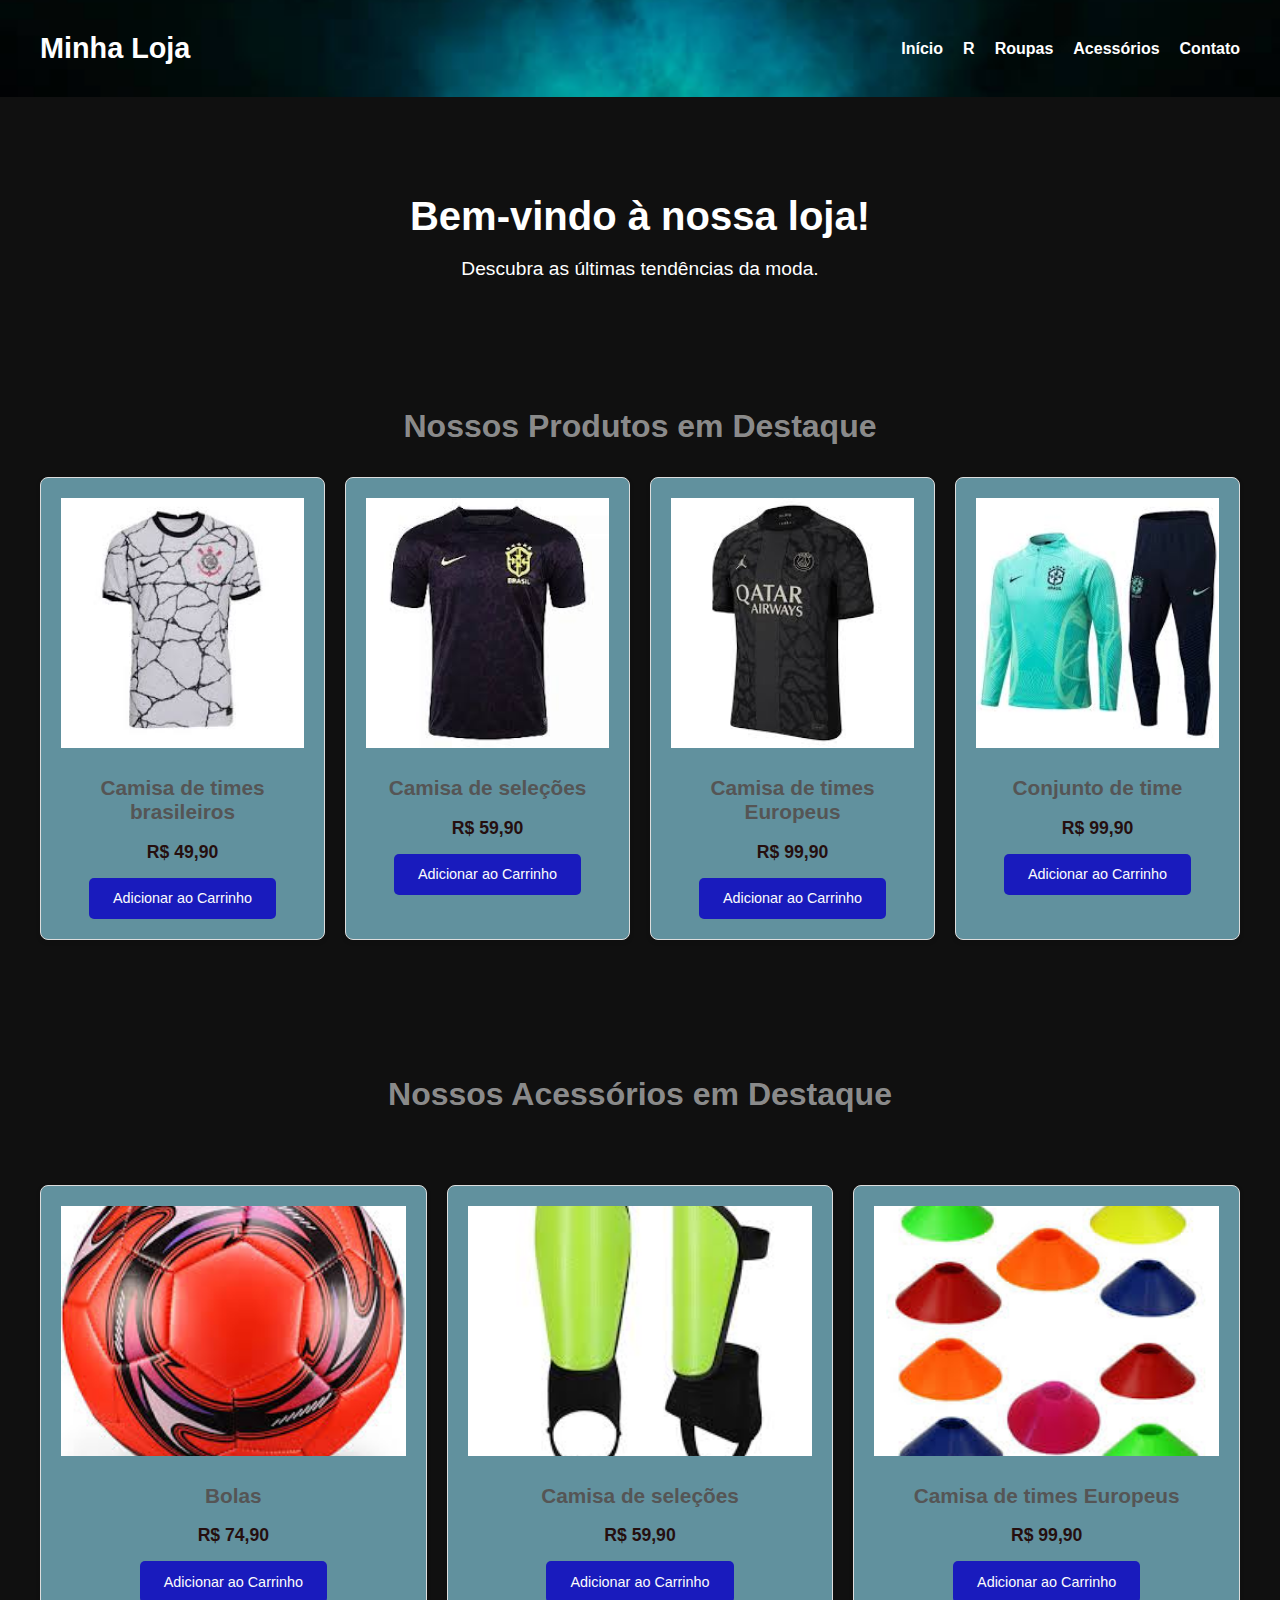
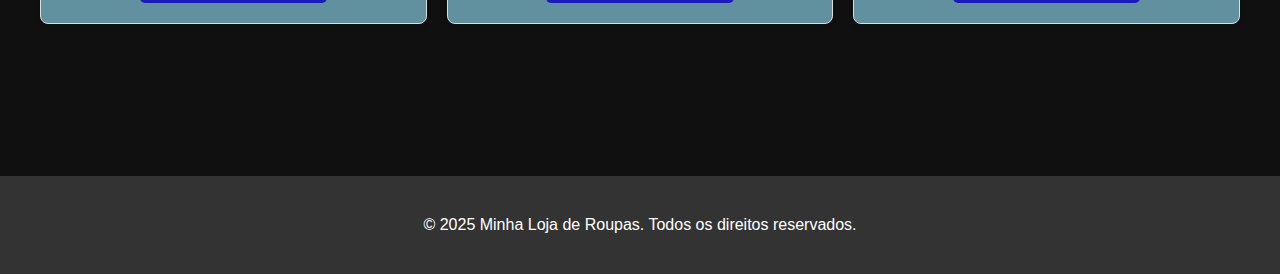
<file: index.html>
<!DOCTYPE html>
<html lang="pt-BR">

<head>
    <meta charset="UTF-8">
    <meta name="viewport" content="width=device-width, initial-scale=1.0">
    <title>Minha Loja de Roupas</title>
    <link rel="stylesheet" href="style.css">
    <script src="script.js"></script>
</head>

<body>
    <header>
        <nav>
            <h1>Minha Loja</h1>
            <ul>
                <li><a href="index.html">Início</a></li>
                <li><a href="#">R</a></li>
                <li><a href="roupas.html">Roupas </a></li>
                <li><a href="acessorio.html">Acessórios</a></li>
                <li><a href="contato.html">Contato</a></li>

            </ul>
        </nav>
    </header>

    <main>
        <section class="hero">
            <h2>Bem-vindo à nossa loja!</h2>
            <p>Descubra as últimas tendências da moda.</p>

        </section>

        <section class="products">
            <h3>Nossos Produtos em Destaque</h3>
            <div class="product-grid">
                <div class="product-item">
                    <div class="product-images-hover" onmouseenter="startImageRotation(this)"
                        onmouseleave="stopImageRotation(this)">
                        <img src="imagens/cam.bra.1.jfif" alt="camisa do corinthians">
                        <img src="imagens/cam.bra.2.jfif" alt="Camisa do flamengo ">
                        <img src="imagens/cam.bra.3.jfif" alt="Camisa do são paulo">
                        <img src="imagens/cam.bra.4.jfif" alt="Camisa do cruzeiro ">
                        <img src="imagens/cam.bra.5.jfif" alt="Camisa do junventude ">
                        <img src="imagens/cam.bra.6.jfif" alt="Camisa do palmeiras">
                    </div>
                    <h4>Camisa de times brasileiros</h4>
                    <p>R$ 49,90</p>
                    <a href="teste.html"><button>Adicionar ao Carrinho</button></a>
                </div>
                <div class="product-item">
                    <div class="product-images-hover" onmouseenter="startImageRotation(this)"
                        onmouseleave="stopImageRotation(this)">
                        <img src="imagens/cam.sel.1.jfif" alt="Calça Jeans Skinny">
                        <img src="imagens/cam.sel.3.jfif" alt="Calça Jeans Skinny">
                        <img src="imagens/cam.sel.4.jfif" alt="Calça Jeans Skinny">
                        <img src="imagens/cam.sel.2.jfif" alt="Calça Jeans Skinny">
                        <img src="imagens/cam.sel.5.jfif" alt="Calça Jeans Skinny">
                        <img src="imagens/cam.sel.6.jfif" alt="Calça Jeans Skinny">

                    </div>
                    <h4>Camisa de seleções</h4>
                    <p>R$ 59,90</p>
                    <a href="teste.html"><button>Adicionar ao Carrinho</button></a>
                </div>
                <div class="product-item">
                    <div class="product-images-hover" onmouseenter="startImageRotation(this)"
                        onmouseleave="stopImageRotation(this)">
                        <img src="imagens/cam.eur.1.jfif" alt="Vestido Floral">
                        <img src="imagens/cam.eur.2.jfif" alt="Vestido Floral Costas">
                        <img src="imagens/cam.eur.3.jfif" alt="Camisa Polo Azul">
                        <img src="imagens/cam.eur.4.jfif" alt="Camisa Polo Azul">
                        <img src="imagens/cam.eur.5.jfif" alt="Camisa Polo Azul">
                        <img src="imagens/cam.eur.6.jfif" alt="Camisa Polo Azul">
                    </div>
                    <h4>Camisa de times Europeus</h4>
                    <p>R$ 99,90</p>
                    <a href="teste.html"><button>Adicionar ao Carrinho</button></a>
                </div>
                <div class="product-item">
                    <div class="product-images-hover" onmouseenter="startImageRotation(this)"
                        onmouseleave="stopImageRotation(this)">
                        <img src="imagens/conj.time2.jfif" alt="conjunto de time">
                        <img src="imagens/conj.time.jfif" alt="conjunto de time">
                        <img src="imagens/conj.time3.jfif" alt="conjunto de time">
                        <img src="imagens/conj.time4.jfif" alt="conjunto de time">
                        <img src="imagens/conj.time5.jfif" alt="conjunto de time">
                        <img src="imagens/conj.time6.jfif" alt="conjunto de time">
                    </div>
                    <h4>Conjunto de time</h4>
                    <p>R$ 99,90</p>
                    <a href="teste.html"><button>Adicionar ao Carrinho</button></a>
                </div>
       </section>
    </main>

    <main> 
        <section class="hero">
            <section class="products">
            <h3>Nossos Acessórios em Destaque</h3>
            <div class="product-grid">
         
            
        </section>

         <section class="products">
            <div class="product-grid">

                <div class="product-item">
                    <div class="product-images-hover" onmouseenter="startImageRotation(this)"
                        onmouseleave="stopImageRotation(this)">
                        <img src="imagens/ace.1.jfif" alt="a">
                        <img src="imagens/ace.2.jfif" alt="a">
                        <img src="imagens/ace.3.jfif" alt="a">
                    </div>
                    <h4> Bolas</h4>
                    <p>R$ 74,90</p>
                    <a href="teste.html"><button>Adicionar ao Carrinho</button></a>
                </div>
                <div class="product-item">
                        <div class="product-images-hover" onmouseenter="startImageRotation(this)"
                            onmouseleave="stopImageRotation(this)">
                            <img src="imagens/acee.1.jfif" alt="a">
                            <img src="imagens/acee.2.jfif" alt="a">
                        </div>
                        <h4>Camisa de seleções</h4>
                        <p>R$ 59,90</p>
                        <a href="teste.html"><button>Adicionar ao Carrinho</button></a>
                </div>
                <div class="product-item">
                    <div class="product-images-hover" onmouseenter="startImageRotation(this)"
                        onmouseleave="stopImageRotation(this)">
                        <img src="imagens/trei.1.jfif" alt="">
                        <img src="imagens/trei.2.jfif" alt="">
                        <img src="imagens/trei.3.jfif" alt="">
                    </div>
                    <h4>Camisa de times Europeus</h4>
                    <p>R$ 99,90</p>
                    <a href="teste.html"><button>Adicionar ao Carrinho</button></a>
                        </div>

                   
        </section>
    </main>

    <footer>
        <p>&copy; 2025 Minha Loja de Roupas. Todos os direitos reservados.</p>
    </footer>
</body>

</html>
</file>
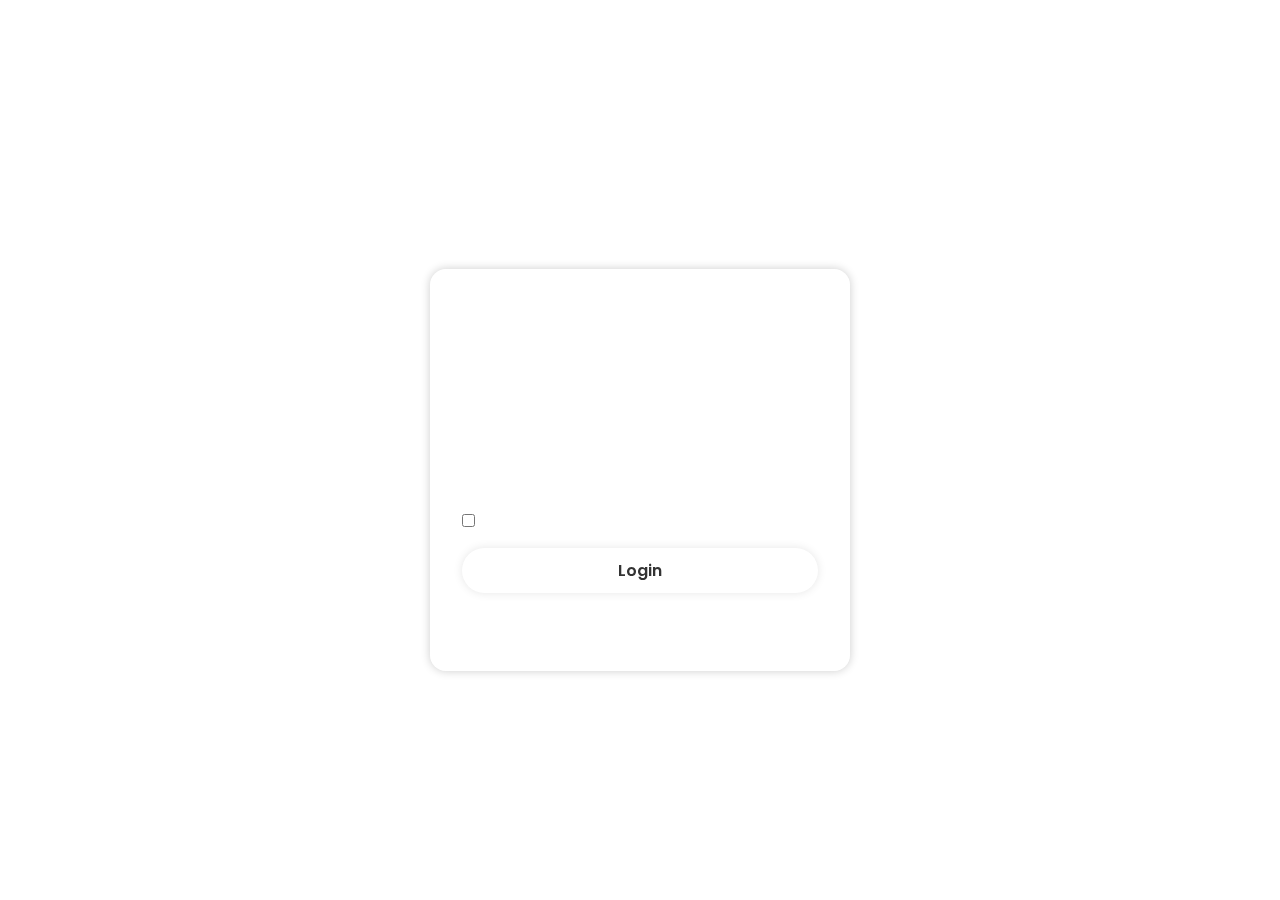
<file: loginForm.html>
<!DOCTYPE html>
<html lang="en">
<head>
    <meta charset="UTF-8">
    <meta name="viewport" content="width=device-width, initial-scale=1.0">
    <title>Document</title>
    <link href='htts://unpkg.com/boxicons@2.1.4/css/boxicons.min.css' rel='stylesheet'>
    <link rel="stylesheet"  href="./style_login.css">
</head>
<body>
    <div class="wrapper">
        <form id="loginForm"> <h1>Login</h1> 
            <div class="input-box">
                <span class="icon"><i class="bx bx-user"></i></span>
                <input type="text" placeholder="Username" required id="username"> <i class="bx bx-user"></i>
            </div>

            <div class="input-box">
                <input type="password" placeholder="Password" required id="password"><i class="bx bxs-lock-alt"></i>
            </div>

            <div class="remember-forgot">
                <label><input type="checkbox">Remember me</label>
                <a href="#">Forgot Password</a>
            </div>

            <button type="submit" class="btn">Login</button>

            <p id="errorMessage" style="color: red; text-align: center; margin-top: 10px;"></p>
             <div class="register-link">
                <p>Don't have an account? <a href="#" register></a></p>
             </div>
        </form>

    </div>
    
</body>
</html>
</file>
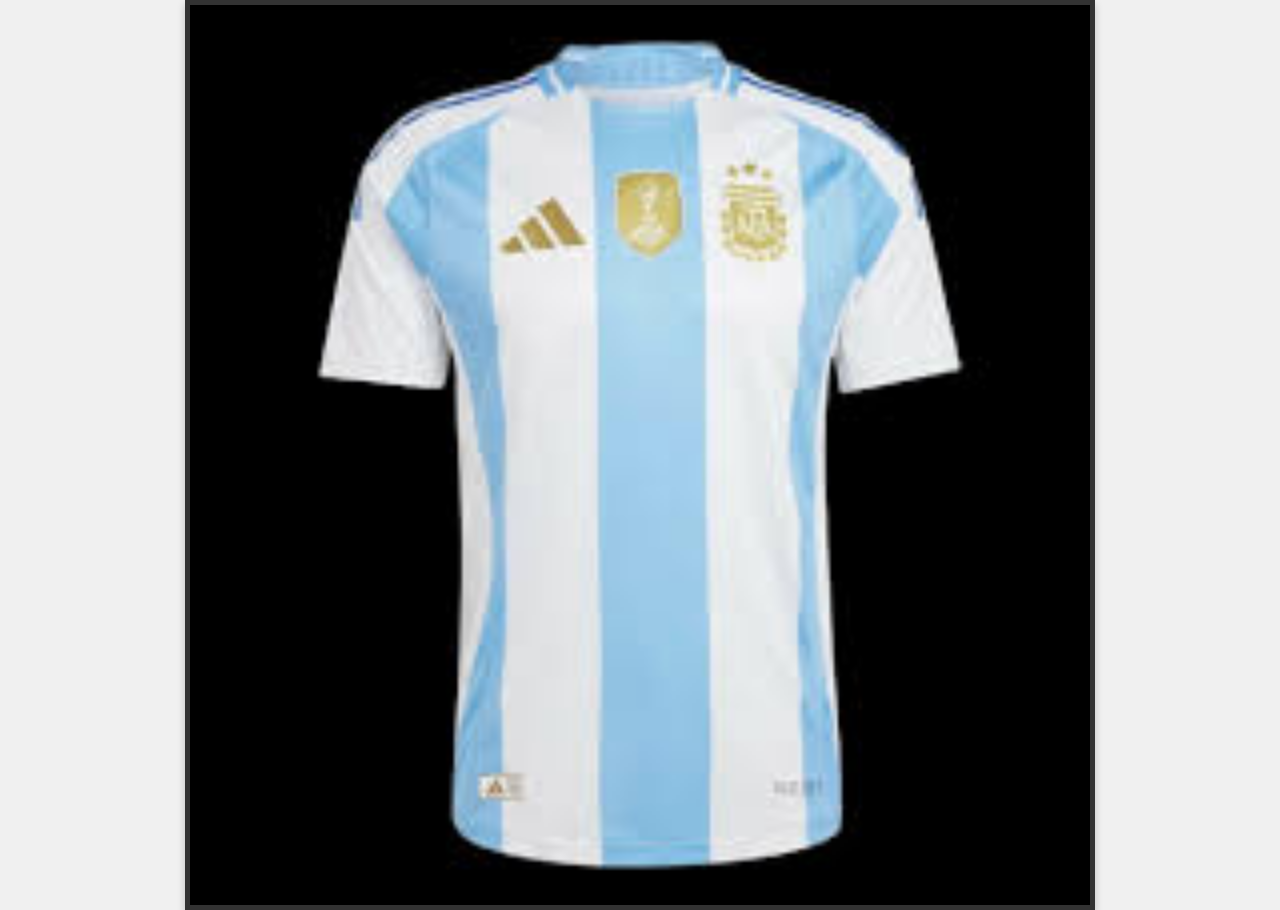
<file: teste/teste2.html>
<!DOCTYPE html>
<html lang="pt-br">
<head>
    <meta charset="UTF-8">
    <meta name="viewport" content="width=device-width, initial-scale=1.0">
    <title>Minha Galeria de Imagens</title>
    <link rel="stylesheet" href="style-teste2.css">
</head>
<body>

    <div class="carousel-container">
        <div class="carousel-slide">
            <img src="imagens/cam.sel.4.jfif" alt="Descrição da Imagem 1">
        </div>
        <div class="carousel-slide">
            <img src="imagens/cam.bra.1.jfif" alt="Descrição da Imagem 2">
        </div>
        <div class="carousel-slide">
            <img src="imagens/cam.sel.6.jfif" alt="Descrição da Imagem 3">
        </div>
        </div>

    <script src="script-teste2.js"></script>
</body>
</html>
</file>
<file: style.css>
/* Estilos Gerais */
body {
    font-family: Arial, sans-serif;
    margin: 0;
    padding: 0;
    box-sizing: border-box;
    background-color: #000000ef;
    color: #333;
}

/* Cabeçalho */
header {
    background-size: cover;
    background-position: center;
    background-image: url(imagens/backimagem5)  ;
    background-color: #802121;
    color: white;
    padding: 2rem 0;
    text-align: center;
}

nav {
    display: flex;
    justify-content: space-between;
    align-items: center;
    max-width: 1200px;
    margin: 0 auto;
    padding: 0 20px;
}


nav h1 {
    margin: 0;
    font-size: 1.8rem;
}

nav ul {
    list-style: none;
    padding: 0;
    margin: 0;
    display: flex;
}

nav ul li {
    margin-left: 20px;
}

nav ul li a {
    color: white;
    text-decoration: none;
    font-weight: bold;
    transition: color 0.3s ease;
}

nav ul li a:hover {
    color: #353a57; /* Dourado */
}

/* Seção Hero */
.hero {
 
    color: white;
    text-align: center;
    padding: 4rem 20px;
    margin-bottom: 2rem;
}

.hero h2 {
    font-size: 2.5rem;
    margin-bottom: 1rem;
}

.hero p {
    font-size: 1.2rem;
    margin-bottom: 2rem;
}

.hero button {
    background-color: #ffd700;
    color: #333;
    border: none;
    padding: 1rem 2rem;
    font-size: 1rem;
    cursor: pointer;
    border-radius: 5px;
    transition: background-color 0.3s ease;
}

.hero button:hover {
    background-color: #e0b800;
}

/* Seção de Produtos */
.products {
    max-width: 1200px;
    margin: 0 auto;
    padding: 0 20px 40px;
    text-align: center;
}

.products h3 {
    font-size: 2rem;
    margin-bottom: 2rem;
    color: #adadadce;
}

.product-grid {
    display: grid;
    grid-template-columns: repeat(auto-fit, minmax(250px, 1fr));
    gap: 20px;
}

.product-item {
    background-color: rgb(97, 145, 158);
    border: 1px solid #ddd;
    border-radius: 8px;
    padding: 20px;
    text-align: center;
    box-shadow: 0 2px 5px rgba(0,0,0,0.1);
    transition: transform 0.3s ease;
}

.product-item:hover {
    transform: translateY(-5px);
}

.product-images-hover {
    position: relative;
    width: 100%;
    height: 250px;
    overflow: hidden;
}

.product-images-hover img {
    position: absolute;
    width: 100%;
    height: 100%;
    object-fit: cover;
    top: 0;
    left: 0;
    opacity: 0;
    transition: opacity 0.5s ease-in-out;
}

.product-images-hover img.active {
    opacity: 1;
}
.product-images-hover img:first-child {
    opacity: 1;
}

.product-item h4 {
    font-size: 1.3rem;
    margin-bottom: 10px;
    color: #555;
}

.product-item p {
    font-size: 1.1rem;
    color: #250f0f;
    margin-bottom: 15px;
    font-weight: bold;
}

.product-item button {
    background-color: #191bbd; /* Verde */
    color: rgb(252, 252, 252);
    border: none;
    padding: 0.8rem 1.5rem;
    font-size: 0.9rem;
    cursor: pointer;
    border-radius: 5px;
    transition: background-color 0.3s ease;
}

.product-item button:hover {
    background-color: #040f4e;
}

/* Rodapé */
footer {
    background-color: #333;
    color: white;
    text-align: center;
    padding: 1.5rem 0;
    margin-top: 3rem;
}
</file>
<file: style_login.css>
@import url("https://fonts.googleapis.com/css2?family=Poppins:wght@200;400;500;600;700;800;900&display=swap");

* {
  margin: 0;
  padding: 0;
  box-sizing: border-box;
  font-family: "Poppins", sans-serif;
}

body {
  display: flex;
  justify-content: center;
  align-items: center;
  min-height: 100vh;
  background: url("https://i.pinimg.com/originals/d7/b9/0c/d7b90cc80898e8823455a127945719af.jpg")
    no-repeat;
  background-size: cover;
  background-position: center;
  
}

.wrapper {
  margin-top: 40px;
  width: 420px;
  background-color: transparent;
  border: 2px solid rgba(255, 255, 255, 0.2);
  backdrop-filter: blur(15px);
  box-shadow: 0 0 10px rgba(0, 0, 0, 0.2);
  color: #fff;
  border-radius: 16px;
  padding: 20px 30px;
}

.wrapper h1 {
  font-size: 30px;
  text-align: center;
}

.wrapper .input-box {
  width: 100%;
  height: 50px;
  position: relative;
  margin: 30px 0;
}

.input-box input {
  width: 100%;
  height: 100%;
  background: transparent;
  border: none;
  outline: none;
  border: 2px solid rgba(255, 255, 255, 0.2);
  border-radius: 40px;
  font-size: 16px;
  color: #fff;
  padding: 20px 45px 20px 20px;
}

.input-box input::placeholder {
  color: #fff;
}

.input-box i {
  position: absolute;
  right: 20px;
  top: 50%;
  transform: translateY(-50%);
  font-size: 20px;
}

.wrapper .remember-forgot {
  display: flex;
  justify-content: space-between;
  font-size: 14px;
  margin: -15px 0 15px;
}

.remember-forgot label input {
  accent-color: #fff;
  margin-right: 3px;
}

.remember-forgot a {
  color: #fff;
  text-decoration: none;
}

.remember-forgot a:hover {
  text-decoration: underline;
}

.wrapper .btn {
  width: 100%;
  height: 45px;
  background: #fff;
  border: none;
  outline: none;
  border-radius: 40px;
  box-shadow: 0 0 10px rgba(0, 0, 0, 0.1);
  cursor: pointer;
  font-size: 16px;
  color: #333;
  font-weight: 600;
}

.wrapper .register-link {
  text-align: center;
  font-size: 14px;
  margin: 20px 0 15px;
}

.wrapper .register-link p a {
  color: #fff;
  text-decoration: none;
  font-weight: 600;
}

.wrapper .register-link p a:hover {
  text-decoration: underline;
}
</file>
<file: teste/style-teste2.css>
body {
    margin: 0;
    font-family: sans-serif;
    display: flex;
    justify-content: center;
    align-items: center;
    min-height: 100vh;
    background-color: #f0f0f0;
}

.carousel-container {
    width: 80%; /* Ajuste a largura conforme necessário */
    max-width: 900px; /* Largura máxima para o carrossel */
    overflow: hidden; /* Oculta o conteúdo que excede o contêiner */
    position: relative; /* Necessário para posicionar os slides */
    border: 5px solid #333;
    box-shadow: 0 4px 8px rgba(0, 0, 0, 0.2);
}

.carousel-slide {
    display: none; /* Esconde todos os slides por padrão */
    width: 100%;
    height: auto;
    text-align: center;
}

.carousel-slide img {
    width: 100%; /* Garante que a imagem preencha o slide */
    height: auto; /* Mantém a proporção da imagem */
    display: block; /* Remove espaços extras abaixo da imagem */
}

/* Opcional: Adicione transições para uma mudança de imagem mais suave */
.carousel-slide.active {
    display: block; /* Exibe o slide ativo */
    animation: fadeIn 1s forwards; /* Exemplo de animação de fade */
}

@keyframes fadeIn {
    from { opacity: 0; }
    to { opacity: 1; }
}
</file>
